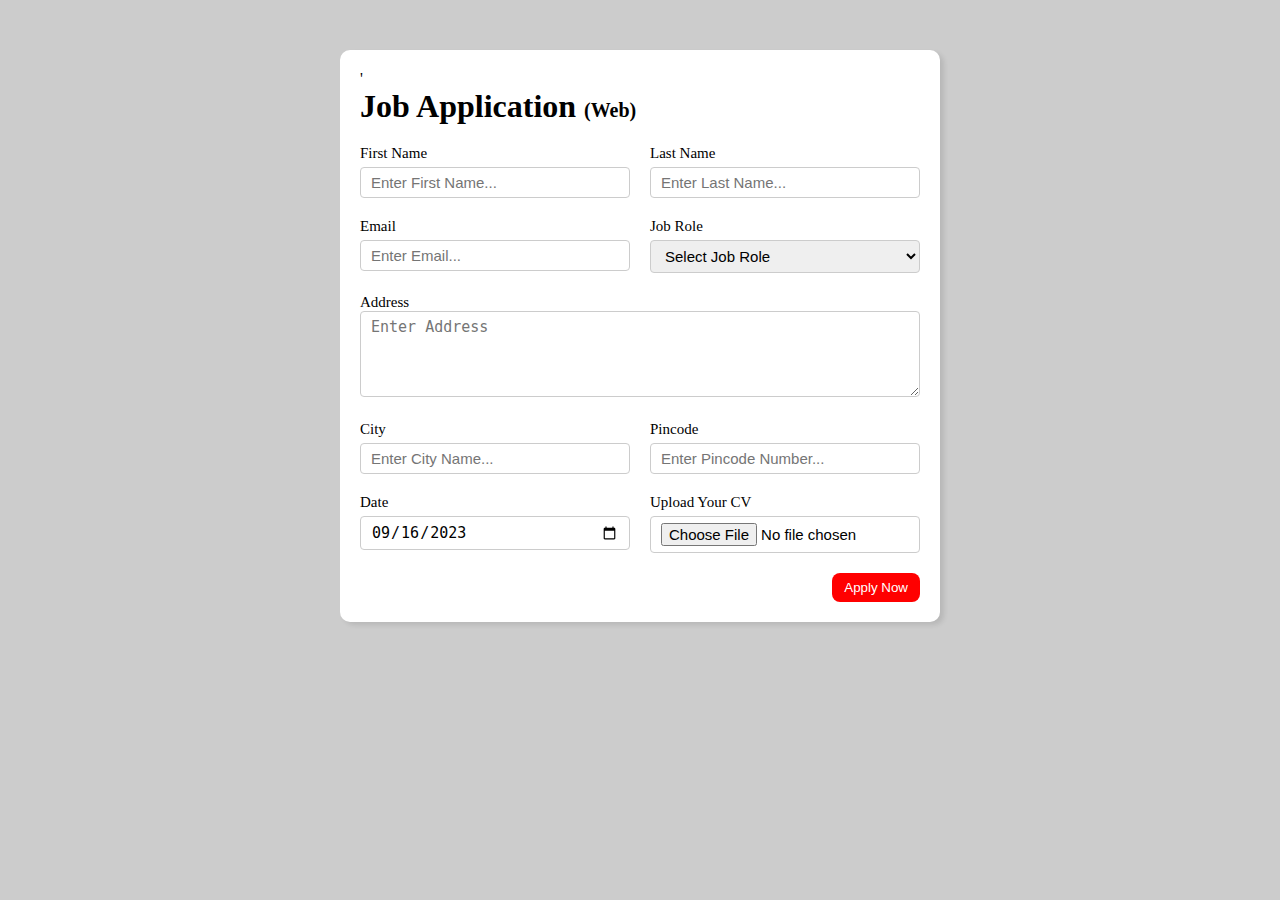
<file: PROJECT2/index.html>
<!DOCTYPE html>
<html lang="en">
  <head>
    <meta charset="UTF-8" />
    <meta name="viewport" content="width=device-width, initial-scale=1.0" />
    <title>Job Application Form</title>
    <link rel="stylesheet" href="style.css" />
  </head>
  <body>
    <div class="container">
      <div class="apply_box">
        '
        <h1>Job Application <span class="title_small">(Web)</span></h1>
        <form action="">
          <div class="form_container">
            <div class="form_control">
              <label for="first_name">First Name</label>
              <input
                id="first_name"
                name="first_name"
                placeholder="Enter First Name..."
              />
            </div>
            <div class="form_control">
              <label for="last_name">Last Name</label>
              <input
                id="last_name"
                name="last_name"
                placeholder="Enter Last Name..."
              />
            </div>
            <div class="form_control">
              <label for="email">Email</label>
              <input
                type="email"
                id="email"
                name="email"
                placeholder="Enter Email..."
              />
            </div>
            <div class="form_control">
              <label for="job_role">Job Role</label>
              <select id="job_role" name="job_role">
                <option value="">Select Job Role</option>
                <option value="frontend">Frontend Developer</option>
                <option value="backend">Backend Developer</option>
                <option value="full_stack">Full Stack Developer</option>
                <option value="ui_ux">UI UX Designer</option>
              </select>
            </div>
            <div class="textarea_control">
              <label for="address">Address</label>
              <textarea
                name="address"
                id="address"
                cols="50"
                rows="4"
                placeholder="Enter Address"
              ></textarea>
            </div>
            <div class="form_control">
              <label for="city">City</label>
              <input id="city" name="city" placeholder="Enter City Name..." />
            </div>
            <div class="form_control">
              <label for="pincode">Pincode</label>
              <input
                type="number"
                id="pincode"
                name="pincode"
                placeholder="Enter Pincode Number..."
              />
            </div>
            <div class="form_control">
              <label for="date">Date</label>
              <input value="2023-09-16" type="date" id="date" name="date" />
            </div>
            <div class="form_control">
              <label for="upload">Upload Your CV</label>
              <input type="file" id="upload" name="upload" />
            </div>
          </div>
          <div class="button_container">
            <button type="submit">Apply Now</button>
          </div>
        </form>
      </div>
    </div>
  </body>
</html>
</file>
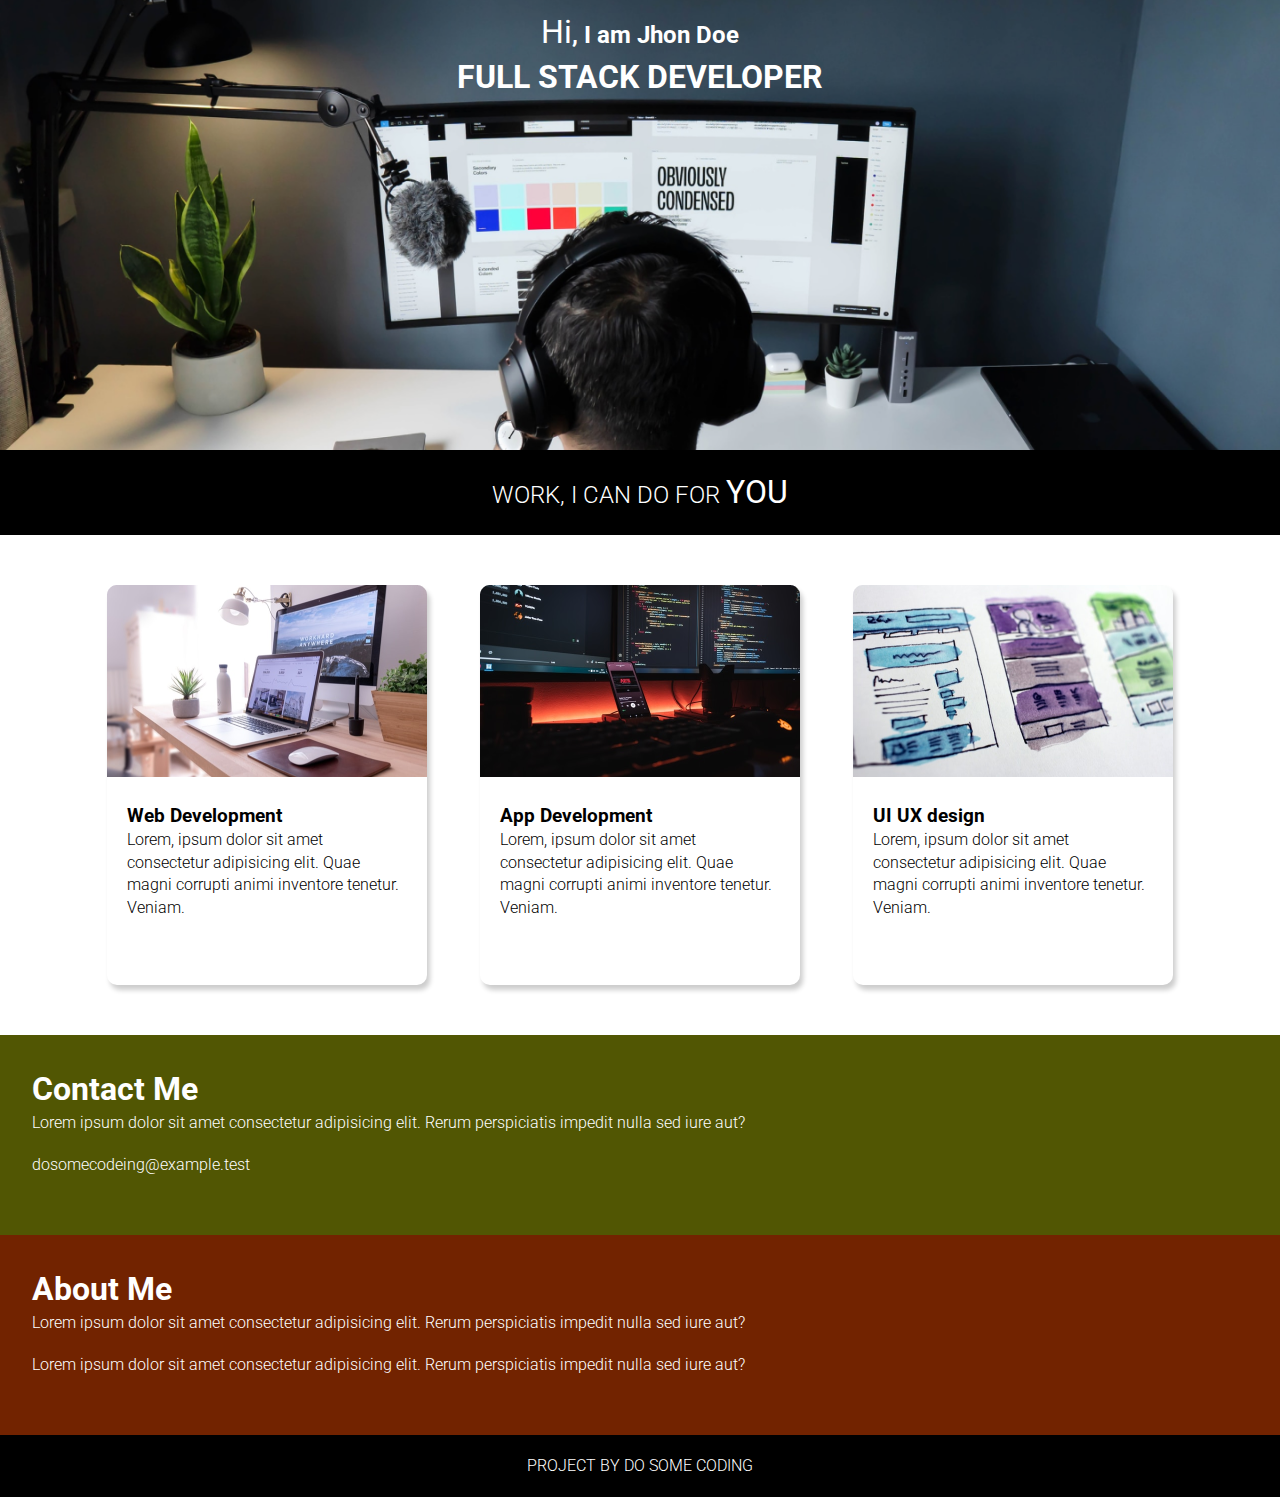
<file: PROJECT4/index.html>
<!DOCTYPE html>
<html lang="en">
  <head>
    <meta charset="UTF-8" />
    <meta name="viewport" content="width=device-width, initial-scale=1.0" />
    <title>Developer | Landing Page</title>
    <link rel="stylesheet" href="style.css" />
  </head>
  <body>
    <section class="hero_section">
      <div class="text_container">
        <h2><span class="lg_text">Hi</span>, I am Jhon Doe</h2>
        <h1>FULL STACK DEVELOPER</h1>
      </div>
    </section>
    <section class="black_box">
      <h2>WORK, I CAN DO FOR <span>YOU</span></h2>
    </section>
    <section class="work">
      <div class="grid_item">
        <div class="card">
          <div class="image_container">
            <img src="Images/web.png" alt="web development" />
          </div>
          <div class="card_content">
            <h3>Web Development</h3>
            <p>
              Lorem, ipsum dolor sit amet consectetur adipisicing elit. Quae
              magni corrupti animi inventore tenetur. Veniam.
            </p>
          </div>
        </div>
      </div>
      <div class="grid_item">
        <div class="card">
          <div class="image_container">
            <img src="Images/mobile.png" alt="web development" />
          </div>
          <div class="card_content">
            <h3>App Development</h3>
            <p>
              Lorem, ipsum dolor sit amet consectetur adipisicing elit. Quae
              magni corrupti animi inventore tenetur. Veniam.
            </p>
          </div>
        </div>
      </div>
      <div class="grid_item">
        <div class="card">
          <div class="image_container">
            <img src="Images/uiux.png" alt="web development" />
          </div>
          <div class="card_content">
            <h3>UI UX design</h3>
            <p>
              Lorem, ipsum dolor sit amet consectetur adipisicing elit. Quae
              magni corrupti animi inventore tenetur. Veniam.
            </p>
          </div>
        </div>
      </div>
    </section>
    <section class="bottom_section">
      <div class="contact">
        <h2>Contact Me</h2>
        <p>
          Lorem ipsum dolor sit amet consectetur adipisicing elit. Rerum
          perspiciatis impedit nulla sed iure aut?
        </p>
        <p>dosomecodeing@example.test</p>
      </div>
      <div class="about">
        <h2>About Me</h2>
        <p>
          Lorem ipsum dolor sit amet consectetur adipisicing elit. Rerum
          perspiciatis impedit nulla sed iure aut?
        </p>
        <p>
          Lorem ipsum dolor sit amet consectetur adipisicing elit. Rerum
          perspiciatis impedit nulla sed iure aut?
        </p>
      </div>
    </section>
    <footer>Project By do some coding</footer>
  </body>
</html>
</file>
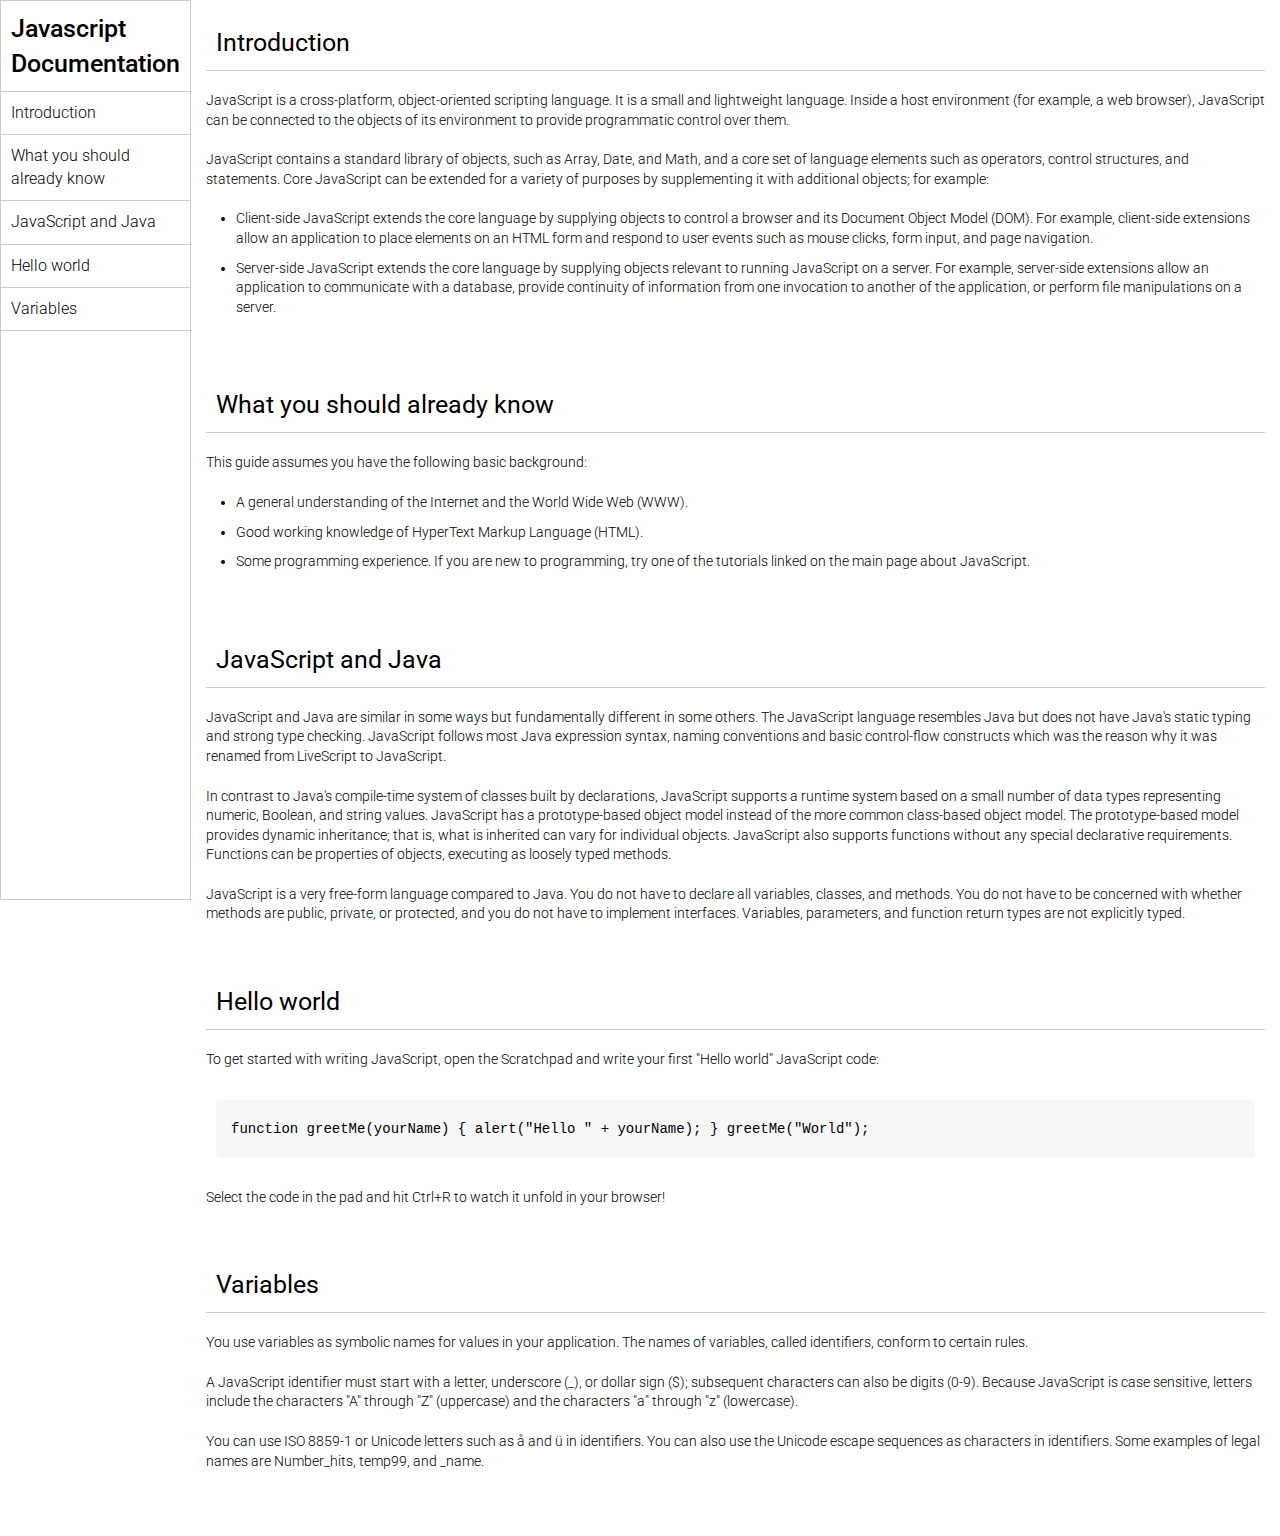
<file: PROJECT8/index.html>
<!DOCTYPE html>
<html lang="en">
  <head>
    <meta charset="UTF-8" />
    <meta name="viewport" content="width=device-width, initial-scale=1.0" />
    <title>Documentation Website</title>
    <link rel="stylesheet" href="style.css" />
  </head>
  <body>
    <header>
      <nav>
        <h1>Javascript Documentation</h1>
        <ul>
          <a href="#Introduction">
            <li>Introduction</li>
          </a>
          <a href="#What_you_should_already_know"
            ><li>What you should already know</li></a
          >
          <a href="#JavaScript_and_Java"><li>JavaScript and Java</li></a>
          <a href="#Hello_world"><li>Hello world</li></a>
          <a href="#Variables"><li>Variables</li></a>
        </ul>
      </nav>
    </header>
    <main>
      <section id="Introduction">
        <h2>Introduction</h2>
        <article>
          <p>
            JavaScript is a cross-platform, object-oriented scripting language.
            It is a small and lightweight language. Inside a host environment
            (for example, a web browser), JavaScript can be connected to the
            objects of its environment to provide programmatic control over
            them.
          </p>
          <p>
            JavaScript contains a standard library of objects, such as Array,
            Date, and Math, and a core set of language elements such as
            operators, control structures, and statements. Core JavaScript can
            be extended for a variety of purposes by supplementing it with
            additional objects; for example:
          </p>
          <ul>
            <li>
              Client-side JavaScript extends the core language by supplying
              objects to control a browser and its Document Object Model (DOM).
              For example, client-side extensions allow an application to place
              elements on an HTML form and respond to user events such as mouse
              clicks, form input, and page navigation.
            </li>
            <li>
              Server-side JavaScript extends the core language by supplying
              objects relevant to running JavaScript on a server. For example,
              server-side extensions allow an application to communicate with a
              database, provide continuity of information from one invocation to
              another of the application, or perform file manipulations on a
              server.
            </li>
          </ul>
        </article>
      </section>
      <section id="What_you_should_already_know">
        <h2>What you should already know</h2>
        <article>
          <p>This guide assumes you have the following basic background:</p>

          <ul>
            <li>
              A general understanding of the Internet and the World Wide Web
              (WWW).
            </li>
            <li>Good working knowledge of HyperText Markup Language (HTML).</li>
            <li>
              Some programming experience. If you are new to programming, try
              one of the tutorials linked on the main page about JavaScript.
            </li>
          </ul>
        </article>
      </section>
      <section id="JavaScript_and_Java">
        <h2>JavaScript and Java</h2>
        <article>
          <p>
            JavaScript and Java are similar in some ways but fundamentally
            different in some others. The JavaScript language resembles Java but
            does not have Java's static typing and strong type checking.
            JavaScript follows most Java expression syntax, naming conventions
            and basic control-flow constructs which was the reason why it was
            renamed from LiveScript to JavaScript.
          </p>

          <p>
            In contrast to Java's compile-time system of classes built by
            declarations, JavaScript supports a runtime system based on a small
            number of data types representing numeric, Boolean, and string
            values. JavaScript has a prototype-based object model instead of the
            more common class-based object model. The prototype-based model
            provides dynamic inheritance; that is, what is inherited can vary
            for individual objects. JavaScript also supports functions without
            any special declarative requirements. Functions can be properties of
            objects, executing as loosely typed methods.
          </p>
          <p>
            JavaScript is a very free-form language compared to Java. You do not
            have to declare all variables, classes, and methods. You do not have
            to be concerned with whether methods are public, private, or
            protected, and you do not have to implement interfaces. Variables,
            parameters, and function return types are not explicitly typed.
          </p>
        </article>
      </section>
      <section id="Hello_world">
        <h2>Hello world</h2>
        <article>
          To get started with writing JavaScript, open the Scratchpad and write
          your first "Hello world" JavaScript code:
          <code
            >function greetMe(yourName) { alert("Hello " + yourName); }
            greetMe("World");
          </code>

          Select the code in the pad and hit Ctrl+R to watch it unfold in your
          browser!
        </article>
      </section>
      <section id="Variables">
        <h2>Variables</h2>
        <article>
          <p>
            You use variables as symbolic names for values in your application.
            The names of variables, called identifiers, conform to certain
            rules.
          </p>
          <p>
            A JavaScript identifier must start with a letter, underscore (_), or
            dollar sign ($); subsequent characters can also be digits (0-9).
            Because JavaScript is case sensitive, letters include the characters
            "A" through "Z" (uppercase) and the characters "a" through "z"
            (lowercase).
          </p>
          <p>
            You can use ISO 8859-1 or Unicode letters such as å and ü in
            identifiers. You can also use the Unicode escape sequences as
            characters in identifiers. Some examples of legal names are
            Number_hits, temp99, and _name.
          </p>
        </article>
      </section>
    </main>
  </body>
</html>
</file>
<file: PROJECT2/style.css>
* {
  margin: 0;
  padding: 0;
  box-sizing: border-box;
}

body {
  background-color: #ccc;
}
.container {
  max-width: 900px;
  margin: 0 auto;
}

.apply_box {
  max-width: 600px;
  padding: 20px;
  background-color: white;
  margin: 0 auto;
  margin-top: 50px;
  box-shadow: 4px 3px 5px rgba(1, 1, 1, 0.1);
  border-radius: 10px;
}

.title_small {
  font-size: 20px;
}

.form_container {
  margin-top: 20px;
  display: grid;
  grid-template-columns: repeat(auto-fit, minmax(200px, 1fr));
  gap: 20px;
}
.form_control {
  display: flex;
  flex-direction: column;
}

label {
  font-size: 15px;
  margin-bottom: 5px;
}

input,
select,
textarea {
  padding: 6px 10px;
  border: 1px solid #ccc;
  border-radius: 4px;
  font-size: 15px;
}
input:focus,
textarea:focus {
  outline-color: red;
}
.button_container {
  display: flex;
  justify-content: end;
  margin-top: 20px;
}
button {
  color: white;
  border-radius: 8px;
  background-color: red;
  border: transparent solid 2px;
  transition: 0.3s ease-in;
  padding: 5px 10px;
}
button:hover {
  background-color: #ccc;
  border: 2px solid red;
  color: black;
  transition: 0.3s ease-out;
  cursor: pointer;
}
.textarea_control {
  grid-column: 1 / span 2;
}
.textarea_control textarea {
  width: 100%;
}
@media (mix-width: 460px) {
  .textarea_control {
    grid-column: 1 / span 1;
  }
}
</file>
<file: PROJECT4/style.css>
@import url("https://fonts.googleapis.com/css2?family=Poppins:ital,wght@0,400;1,300&family=Roboto:ital,wght@0,100;0,400;0,500;0,700;1,100;1,300;1,400;1,500;1,700&display=swap");
* {
  margin: 0;
  padding: 0;
  box-sizing: border-box;
}
html,
body {
  line-height: 1.4;
  font-weight: 300;
  font-family: "Roboto", sans-serif;
}
.hero_section {
  background-image: url(Images/developer.png);
  min-height: 100vh;
  background-position: center;
  background-size: cover;
  background-repeat: no-repeat;
}
.text_container {
  color: white;
  max-width: 900px;
  margin: 0 auto;
  padding-top: 64px;
  padding-left: 16px;
}
.lg_text {
  font-size: 72px;
  font-weight: 400;
}
.black_box {
  background-color: #000;
  padding: 20px;
}
.black_box h2 {
  font-size: 72px;
  color: white;
  text-align: center;
  font-weight: 300;
}
.black_box h2 span {
  font-weight: 400;
  font-size: 96px;
}
.work {
  display: grid;
  gap: 20px;
  grid-template-columns: repeat(auto-fit, minmax(320px, 1fr));
  max-width: 1100px;
  margin: 50px auto;
}
.grid_item {
  display: flex;
  justify-content: center;
  align-items: center;
}
.card {
  max-width: 320px;
  height: 400px;
  border-radius: 10px;
  box-shadow: 3px 5px 5px rgba(1, 1, 1, 0.2);
  transition: 0.2s ease-in-out;
}
.card:hover {
  transform: scale(1.04);
  box-shadow: 3px 5px 5px rgba(1, 1, 1, 0.3);
}
.card_content {
  padding: 20px;
}
.card_conten h3 {
  margin-bottom: 10px;
}
.bottom_section {
  display: flex;
}
.contact {
  background-color: #515603;
}
.about {
  background-color: #722300;
}
.contact,
.about {
  flex: 1;
  min-height: 200px;
  padding: 32px;
  color: white;
}
.contact p,
.about p {
  margin-bottom: 20px;
}
.contact h2,
.about h2 {
  font-size: 64px;
  font-weight: 300px;
}
footer {
  text-align: center;
  text-transform: uppercase;
  background-color: #000;
  padding: 20px;
  color: white;
}
@media (min-width:786px) {
  .hero_section {
    min-height: 50vh;
  }
  .text_container {
    padding: 10px 0;
    text-align: center;
  }
  .lg_text {
    font-size: 32px;
  }
  .black_box h2 {
    font-size: 24px;
  }
  .black_box h2 span {
    font-weight: 400;
    font-size: 32px;
  }
  .bottom_section {
    flex-direction: column;
  }
  h1 {
    font-size: 32px;
  }
  .contact h2,
  .about h2 {
    font-size: 32px;
  }
}
</file>
<file: PROJECT8/style.css>
@import url("https://fonts.googleapis.com/css2?family=Roboto:ital,wght@0,100;0,300;0,400;0,500;0,700;0,900;1,100;1,300;1,400;1,500;1,700;1,900&display=swap");
* {
  margin: 0;
  padding: 0;
  box-sizing: border-box;
}
html,
body {
  font-family: "Roboto", sans-serif;
  font-weight: 300;
  line-height: 1.4;
  scroll-behavior: smooth;
}
a {
  text-decoration: none;
}
body {
  display: flex;
}
header {
  border: 1px solid #ccc;
  height: 100vh;
}
nav h1 {
  font-size: 25px;
  font-weight: 500;
  padding: 10px;
  border-bottom: 1px solid #ccc;
}
nav ul {
  list-style: none;
}
nav ul li {
  border-bottom: 1px solid #ccc;
  padding: 10px;
  color: black;
}
nav ul li:hover {
  background-color: #ccc;
  transition: 0.3s ease-in-out;
}
/* Main Section */

main {
  padding: 15px;
  max-width: 1200px;
}
section {
  margin-bottom: 50px;
}
section article {
  font-size: 14px;
  display: flex;
  flex-direction: column;
  gap: 20px;
}
section h2 {
  font-size: 25px;
  font-weight: 400;
  border-bottom: 1px solid #ccc;
  margin-bottom: 20px;
  padding: 10px;
}
section article ul {
  margin-left: 30px;
}
section article ul li {
  margin-bottom: 10px;
}
code{
  white-space: left;
  line-height: 2;
  background-color: #f7f7f7;
  padding: 15px;
  margin: 10px;
  border-radius: 5px;
}
@media( max-width: 480px) {
  body{
    flex-direction: column;
  }
  header{
    height: 200px;
    overflow: hidden;
    overflow-y: scroll;
  }
}
</file>
